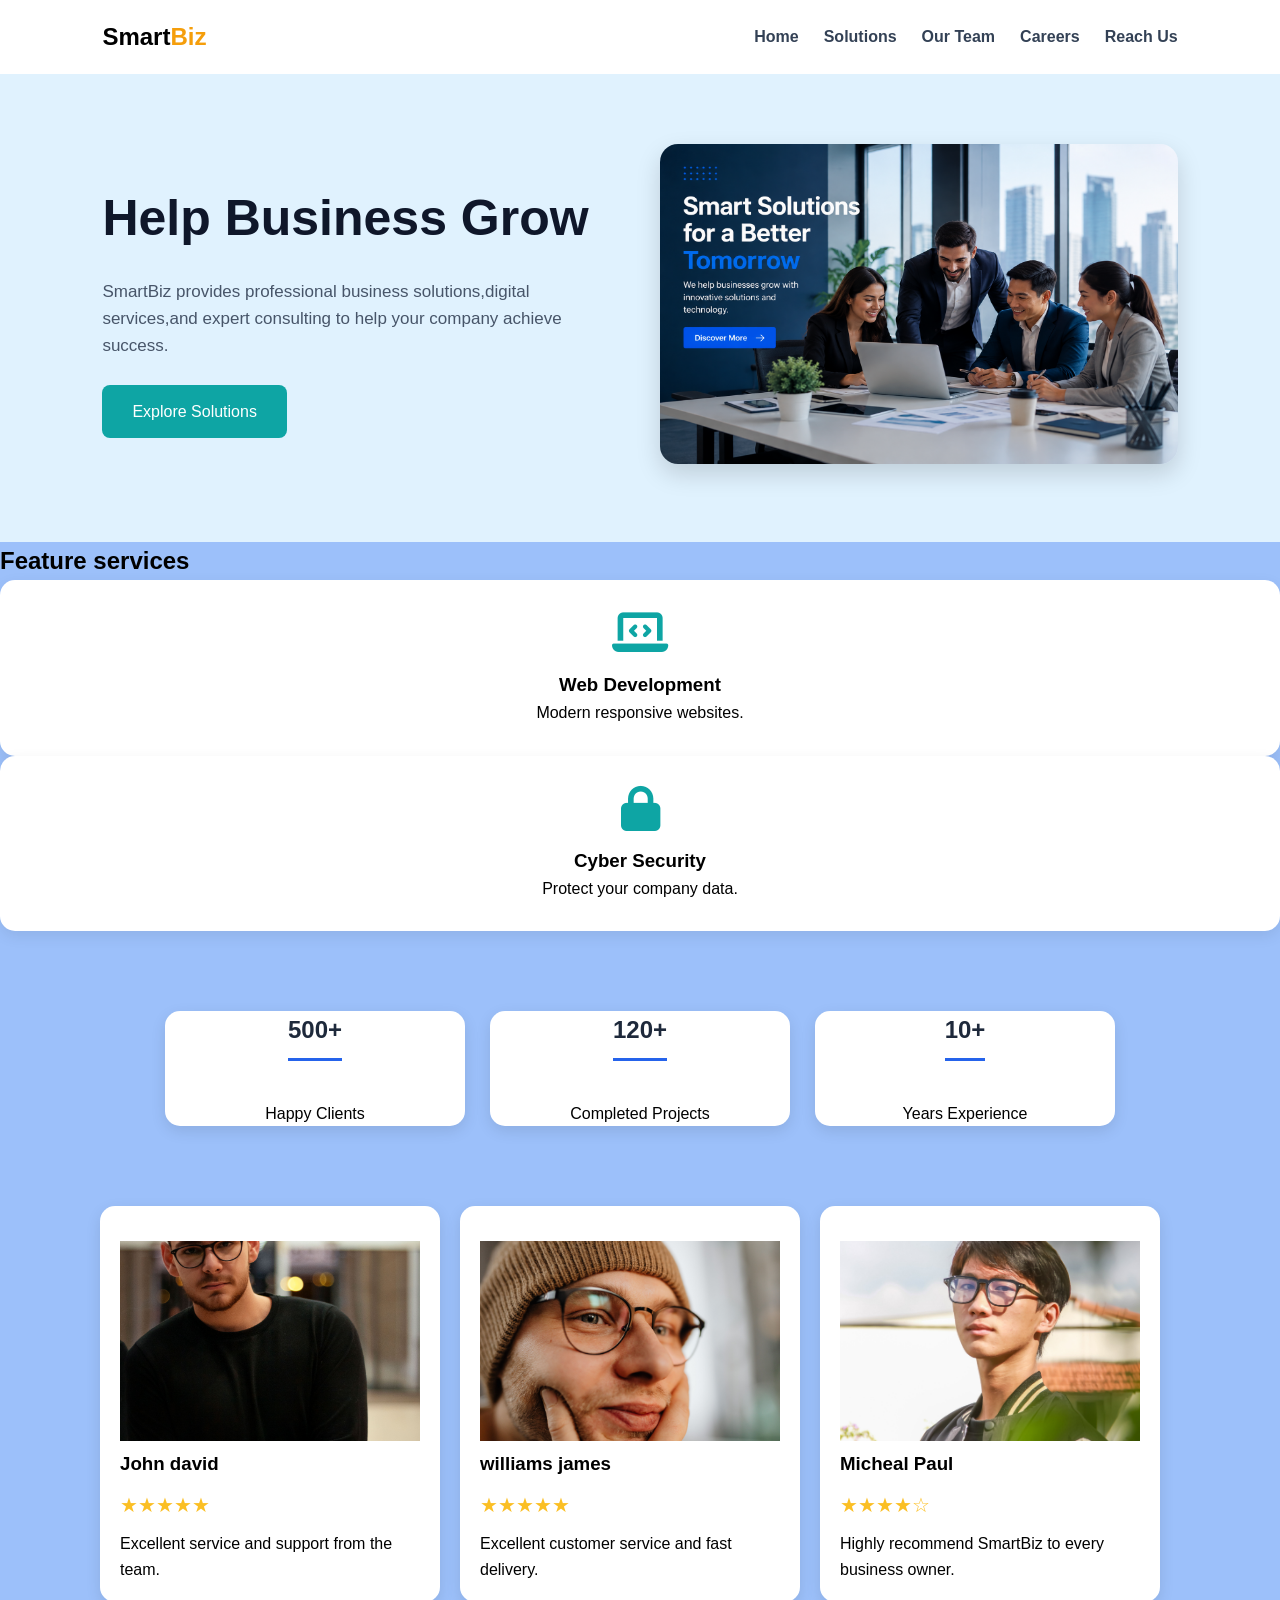
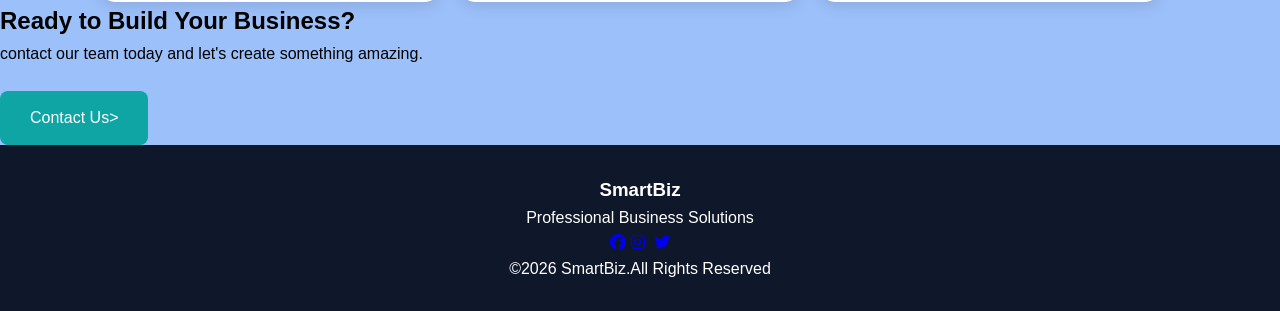
<file: index.html>
﻿<!DOCTYPE html>

<html lang="en" xmlns="http://www.w3.org/1999/xhtml">
<head>
    <meta charset="utf-8" />
    <meta name="viewport" content="width=device-width,initial-scale=1.0">
    <title>SmartBiz | Home</title>
    <link rel="stylesheet"href="css/style.css">
    <link rel ="stylesheet"href="https://cloudfare.com/ajax/libs/font-awesome/6.5.2/css/all.min.css">
</head>
<body>
<!--Header-->
<header>
<div class="logo">
<h2>Smart<span>Biz</span></h2>
</div>
<nav>
<input type="checkbox" id="menu">
<label for="menu" 
class="menu-class"&#9776;</label>
<ul class="nav-links">
<li><a href="index.html" class="active">Home</a></li>
<li><a href="solutions.html">Solutions</a></li>
<li><a href="team.html">Our Team</a></li>
<li><a href="careers.html">Careers</a></li>
<li><a href="reach-us.html">Reach Us</a></li>
</ul>
</nav>
</header>
<!--Hero Section-->
<section class="hero">
<div class="hero-text">
<h1>Help Business Grow</h1>
<p>SmartBiz provides professional business solutions,digital services,and expert consulting to help your
company achieve success.</p>
<a href="solutions.html"class="btn">Explore Solutions</a>
</div>
<div class="hero-image">
<img src="images/image.png" alt="Business">
</div>
</section>
<!--Feature Services-->
<section class="services">
<h2>Feature services</h2>
<div class="service-card">
<i class="fas fa-laptop-code"></i>
<h3>Web Development</h3>
<p>Modern responsive websites.</P>
</div>
<div class="service-card">
<i class="fas fa-lock"></i>
<h3>Cyber Security</h3>
<p>Protect your company data.</p>
</div>
</div>
</section>
<section class="highlights">
<div class="highlight">
<h2>500+</h2>
<p>Happy Clients</p>
</div>
<div class="highlight">
<h2>120+</h2>
<p>Completed Projects</p>
</div>
<div class="highlight">
<h2>10+</h2>
<p>Years Experience</p>
</div>
</section>
<section class="reviews">
<div class="review-container">
<div class="review-card">
<img src="images/customer.jpg" alt="">
<h3>John david</h3>
<div class="star">
<p>&#9733;&#9733;&#9733;&#9733;&#9733</p>
</div>
<p>Excellent service and support from the team.</p>
</div>
<div class="review-card">
<img src="images/customer1.jpg" alt="">
<h3>williams james</h3>
<div class="star">
<p>&#9733;&#9733;&#9733;&#9733;&#9733</p>
</div>
<p>Excellent customer service and fast delivery.</p>
</div>
<div class="review-card">
<img src="images/customer2.jpg" alt="">
<h3>Micheal Paul</h3>
<div class="star">
<p>&#9733;&#9733;&#9733;&#9733;&#9734</p>
</div>
<p>Highly recommend SmartBiz to every business owner.</p>
</div>
<div>
</section>
<section class="cta">
<h2>Ready to Build Your Business?</h2>
<p>
contact our team today and let's create something amazing.</p>
<a href="reach-us.html"class="btn">
Contact Us></a>
</section>
<footer>
<h3>SmartBiz</h3>
<p>Professional Business Solutions</p>
<div class="social-icon">
<a href="#"><i class="fab fa-facebook"></i></a>
<a href="#"><i class="fab fa-instagram"></i></a>
<a href="#"><i class="fab fa-linkin"></i></a>
<a href="#"><i class="fab fa-twitter"></i></a>
</div>
<p>&copy;2026 SmartBiz.All Rights Reserved</p>
</footer>

</body>
</html>
</file>
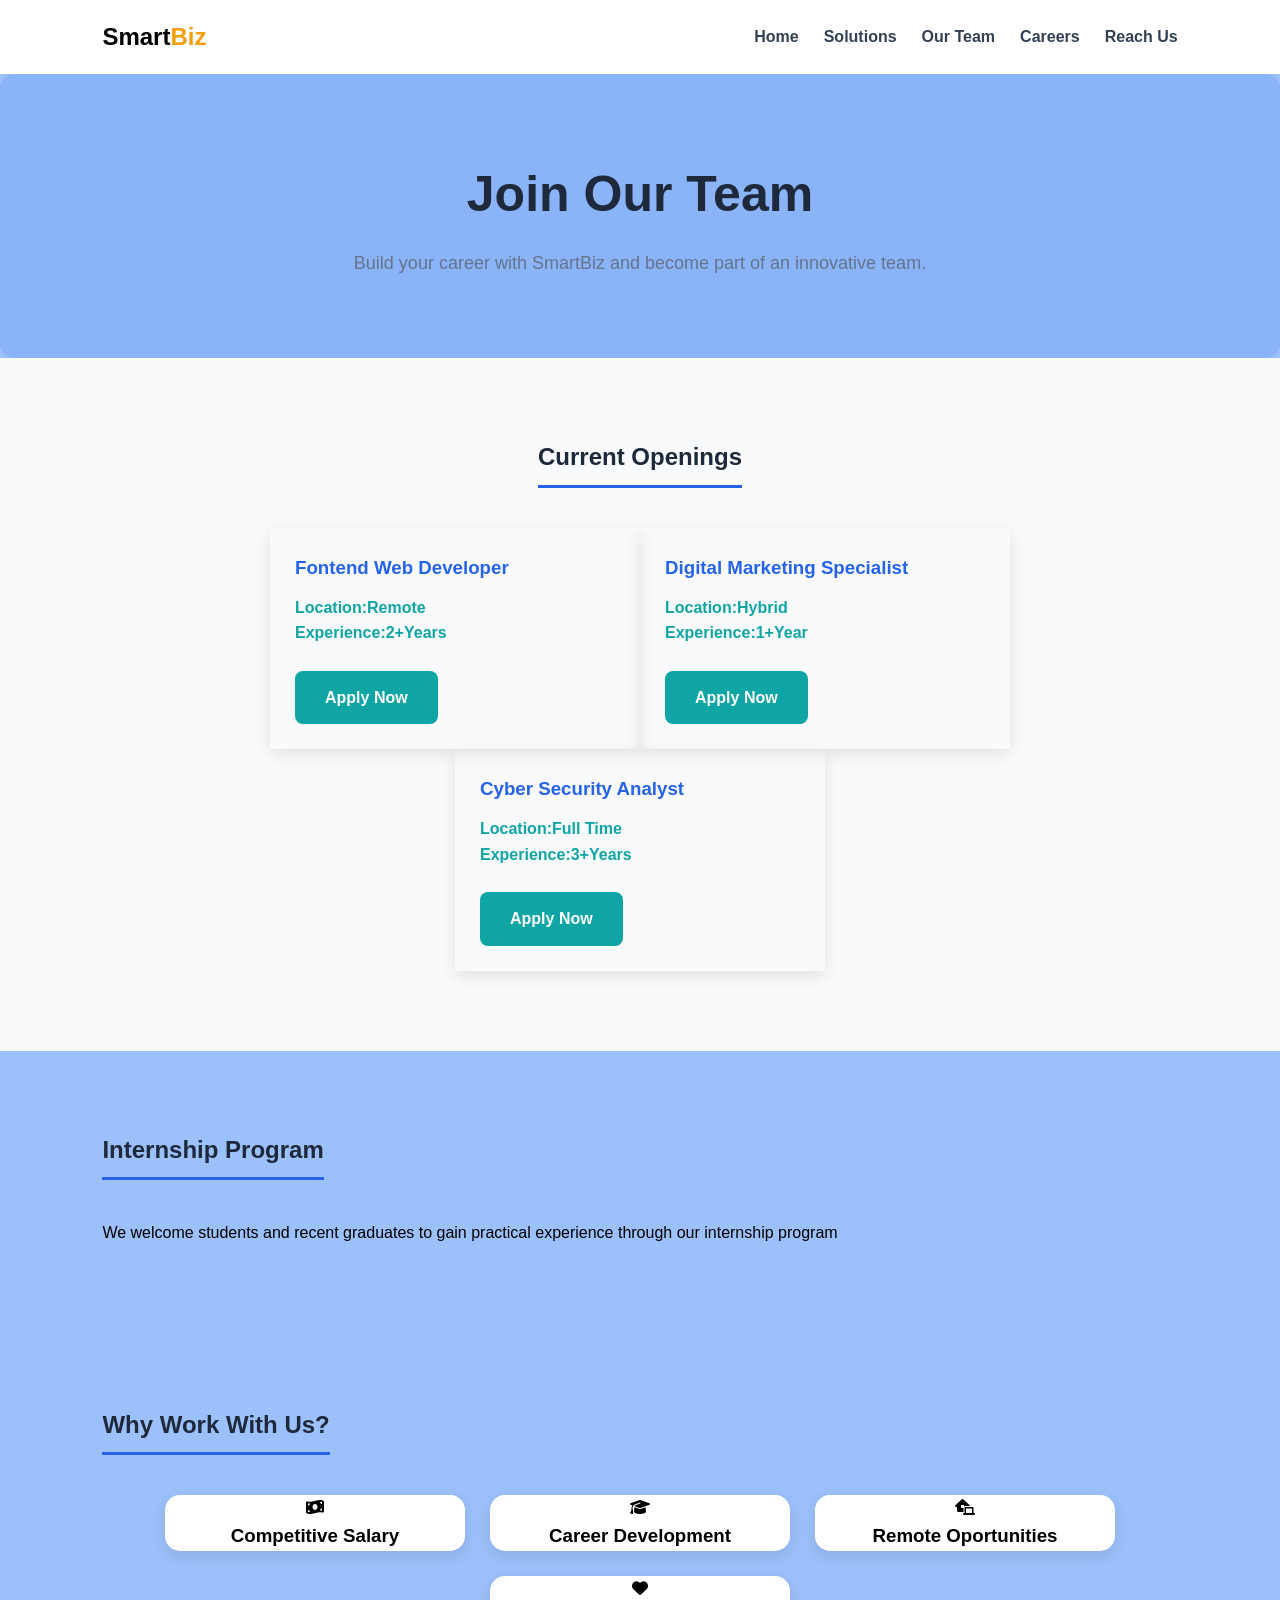
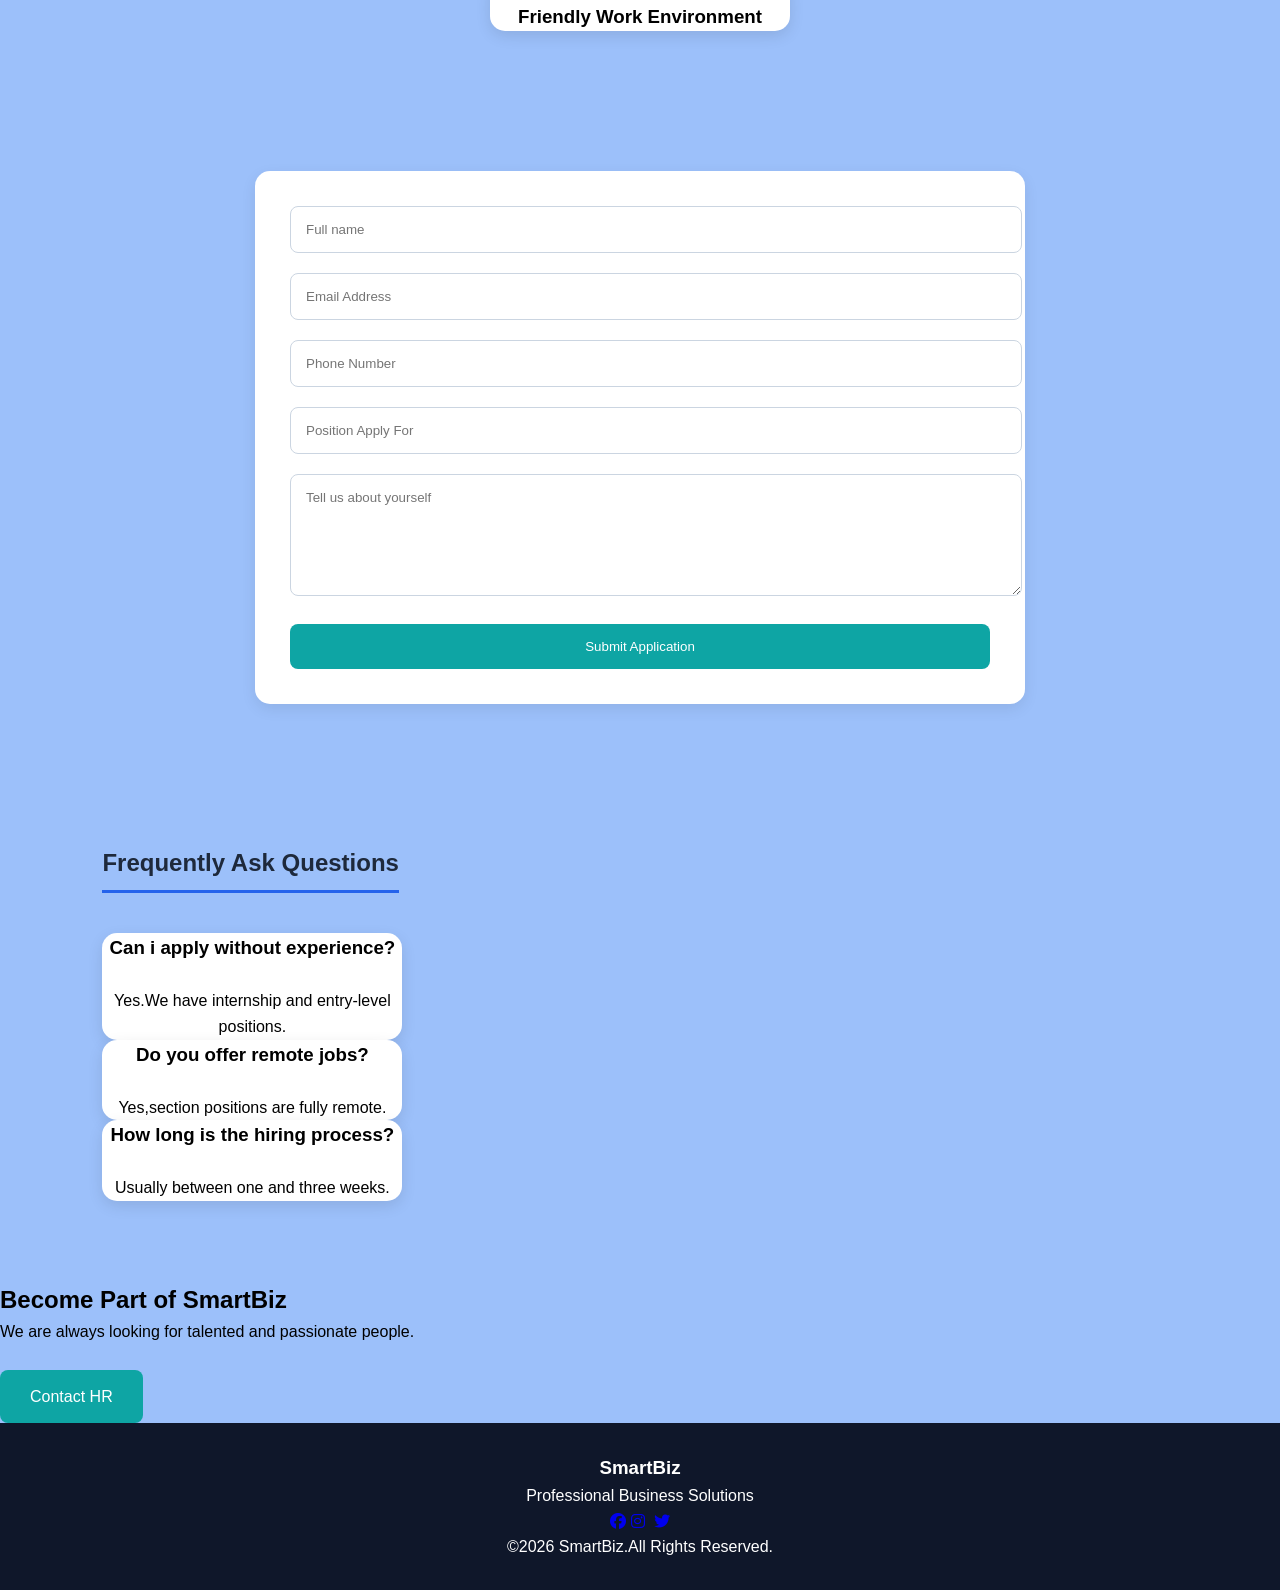
<file: careers.html>
﻿
<!DOCTYPE html>

<html lang="en" xmlns="http://www.w3.org/1999/xhtml">
<head>
    <meta charset="utf-8" />
    <meta name="viewport" content="width=device-width,initial-scale=1.0">
    <title>SmartBiz | Careers</title>
    <link rel="stylesheet" href="css/style.css">
    <link rel="stylesheet" href="https://cloudfare.com/ajax/libs/font-awesome/6.5.2/css/all.min.css">
</head>
<body>
<!--Header-->
<header>
<div class="logo">
<h2>Smart<span>Biz</span></h2>
</div>
<nav>
<input type="checkbox" id="menu">
<label for="menu" 
class="menu-class"&#9776;</label>
<ul class="nav-links">
<li><a href="index.html">Home</a></li>
<li><a href="solutions.html">Solutions</a></li>
<li><a href="team.html">Our Team</a></li>
<li><a href="careers.html" class="active">Careers</a></li>
<li><a href="reach-us.html">Reach Us</a></li>
</ul>
</nav>
</header>
<!--Hero-->
<section class="page-banner">
<h1>Join Our Team</h1>
<p>Build your career with SmartBiz and become part of an innovative team.</p>
</section>
<section class="job">
<h2>Current Openings</h2>
<div class="job-container">
<div class="job-card">
<h3>Fontend Web Developer</h3>
<p>Location:Remote</p>
<p>Experience:2+Years</p>
<a href="#" class="btn">Apply Now</a>
</div>
<div class="job-card">
<h3>Digital Marketing Specialist</h3>
<p>Location:Hybrid</p>
<p>Experience:1+Year</p>
<a href="#" class="btn">Apply Now</a>
</div>
<div class="job-card">
<h3>Cyber Security Analyst</h3>
<p>Location:Full Time</p>
<p>Experience:3+Years</p>
<a href="#" class="btn">Apply Now</a>
</div>
</div>
</section>
<section class="internship">
<h2>Internship Program</h2>
<p>We welcome students and recent graduates to gain practical experience through our internship program</p>
</section>
<section class="benefits">
<h2>Why Work With Us?</h2>
<div class="benefit-container">
<div class="benefit-card">
<i class="fas fa-money-bill-wave"></i>
<h3>Competitive Salary</h3>
</div>
<div class="benefit-card">
<i class="fas fa-graduation-cap"></i>
<h3>Career Development</h3>
</div>
<div class="benefit-card">
<i class="fas fa-laptop-house"></i>
<h3>Remote Oportunities</h3>
</div>
<div class="benefit-card">
<i class="fas fa-heart"></i>
<h3>Friendly Work Environment</h3>
</div>
</div>
</section>
<form>
<input type="txt" placeholder="Full name" required>
<input type="email" placeholder="Email Address" required>
<input type="tel" Placeholder="Phone Number" required>
<input type="text" placeholder="Position Apply For">
<textarea rows="6"placeholder="Tell us about yourself"></textarea>
<button type="submit">Submit Application</button>
</form>
<section class="faq">
<h2>Frequently Ask Questions</h2>
<div class="faq-items">
<h3>Can i apply without experience?</h3>
<p>Yes.We have internship and entry-level positions.</p>
</div>
<div class="faq-items">
<h3>Do you offer remote jobs?</h3>
<p>Yes,section positions are fully remote.</P>
</div>
<div class="faq-items">
<h3>How long is the hiring process?</h3>
<p>Usually between one and three weeks.</p>
</div>
</section>
<section class="cta">
<h2>Become Part of SmartBiz</h2>
<p>We are always looking for talented and passionate people.</p>
<a href="reach-us.html" class="btn">Contact HR</a>
</section>
<footer>
<h3>SmartBiz</h3>
<p>Professional Business Solutions</p>
<div class="social-icons">
<a href="#"><i class="fab fa-facebook"></i></a>
<a href="#"><i class="fab fa-instagram"></i></a>
<a href="#"><i class="fab fa-linkin"></i></a>
<a href="#"><i class="fab fa-twitter"></i></a>
</div>
<p>&copy;2026 SmartBiz.All Rights Reserved.</p>
</footer>
</body>
</html>
</file>
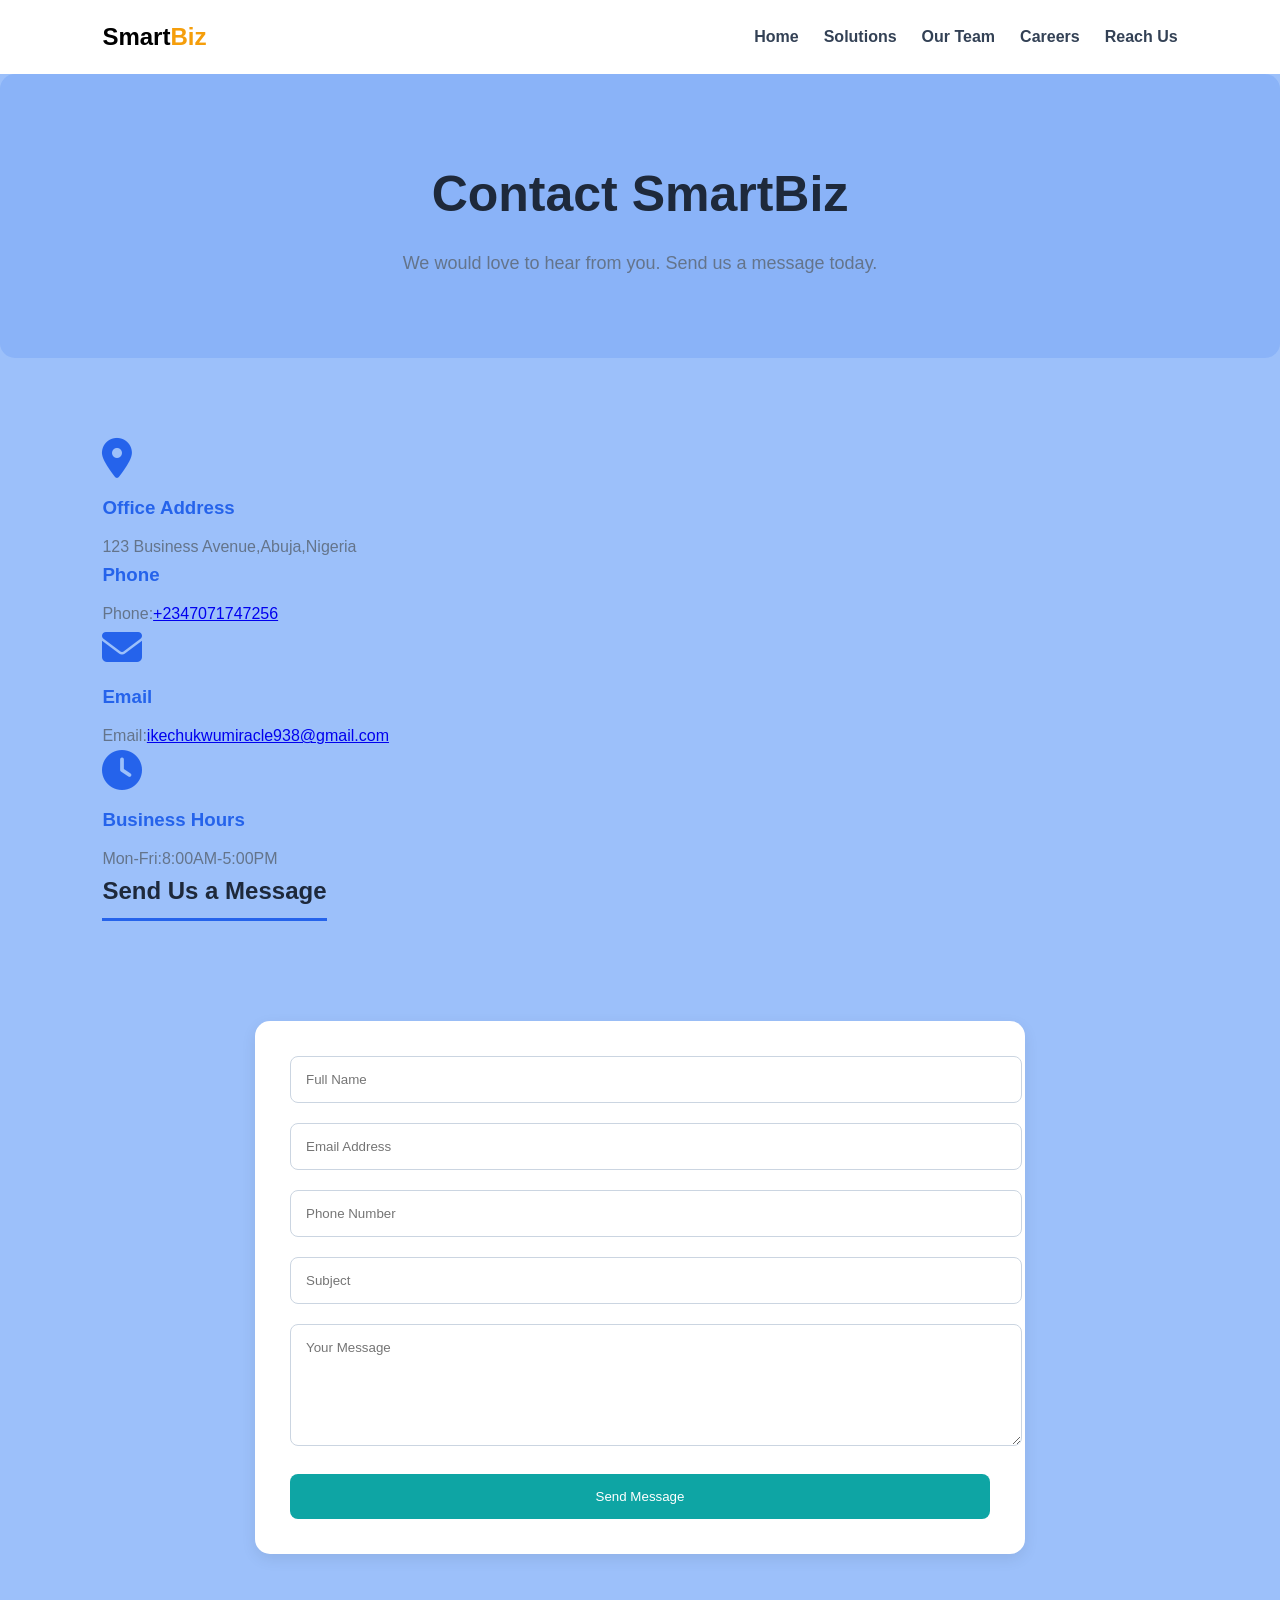
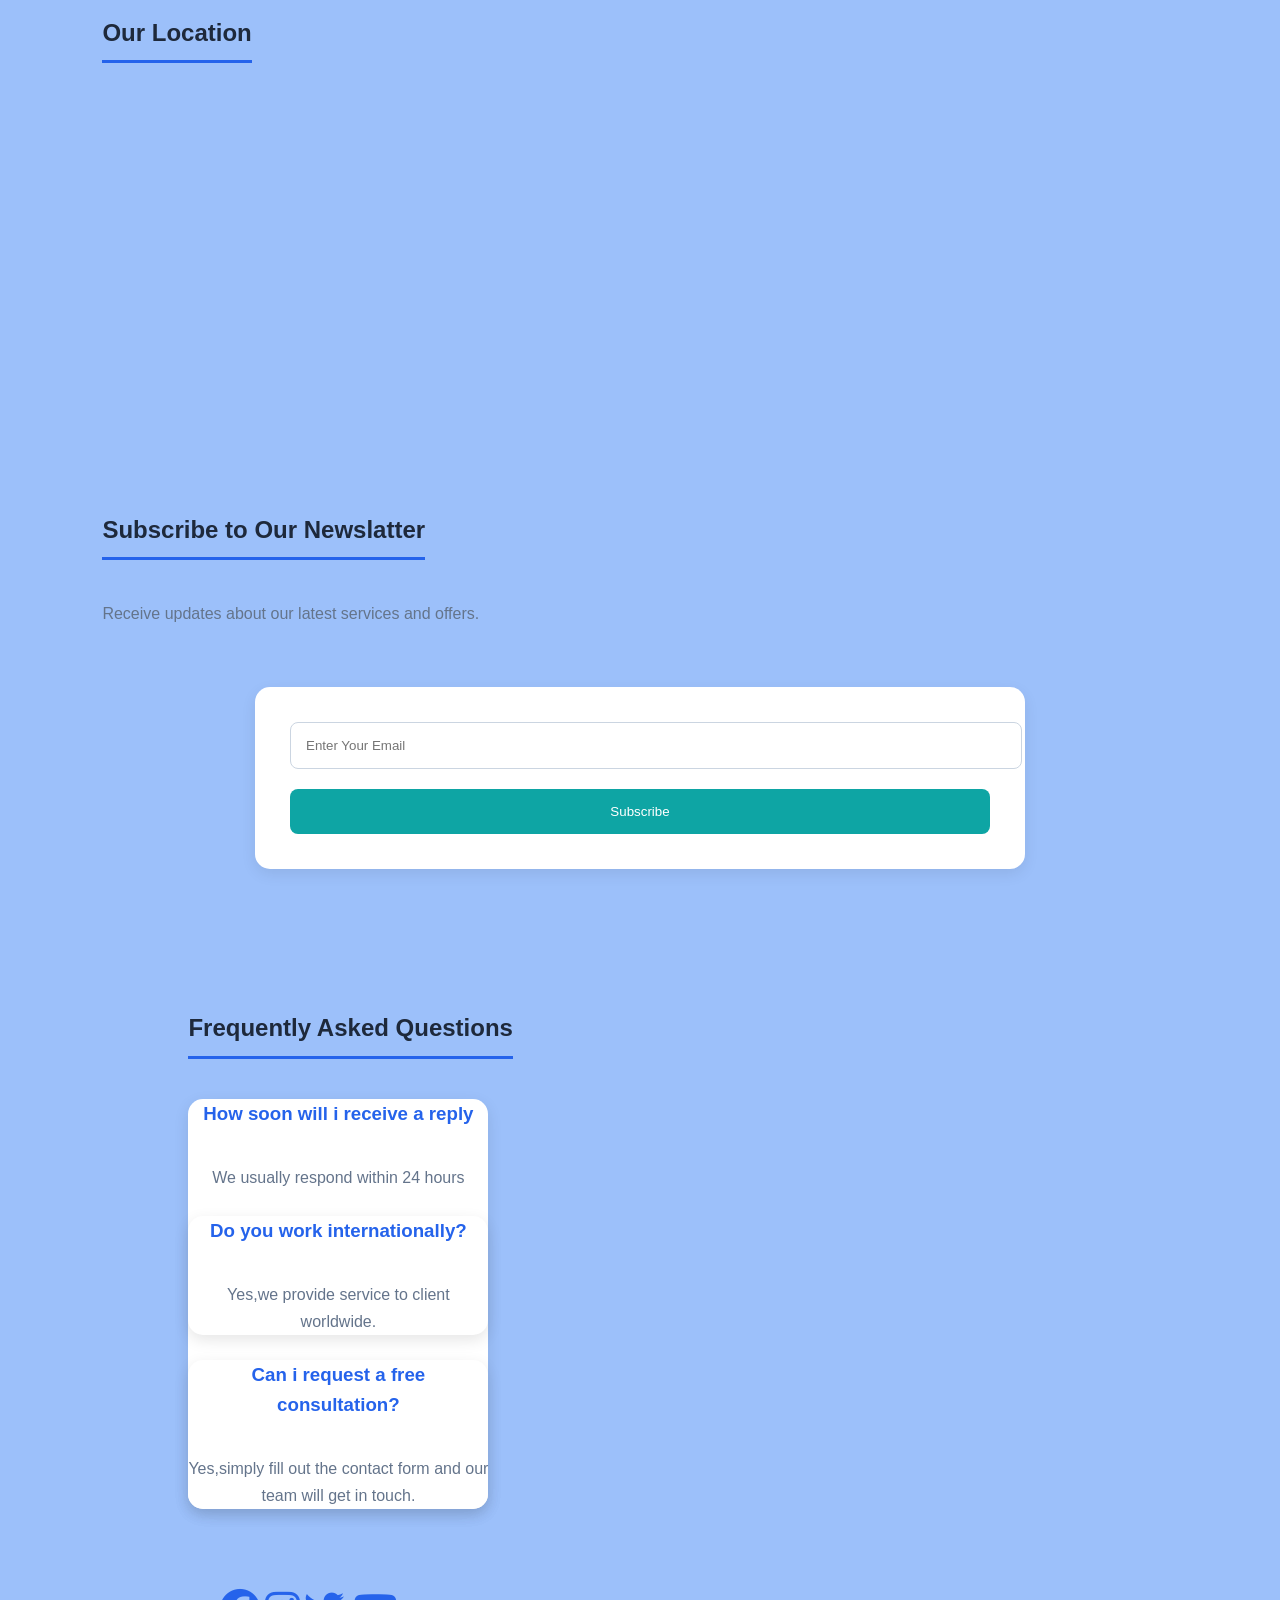
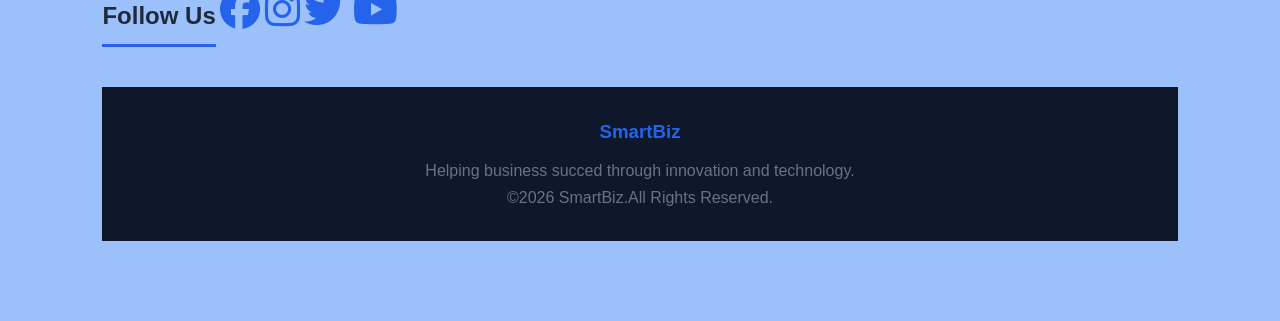
<file: reach-us.html>
﻿<!DOCTYPE html>

<html lang="en" xmlns="http://www.w3.org/1999/xhtml">
<head>
    <meta charset="utf-8" />
    <meta name="viewport" content="width=device-width,initial-scale=1.0">
    <title>SmartBiz | Reach Us</title>
    <link rel="stylesheet" href="css/style.css">
    <link rel="stylesheet" href="https://cloudfare.com/ajax/libs/font-awesome/6.5.2/css/all.min.css">
</head>
<body>
<!--Header-->
<header>
<div class="logo">
<h2>Smart<span>Biz</span></h2>
</div>
<nav>
<input type="checkbox" id="menu">
<label for="menu" 
class="menu-class"&#9776;</label>
<ul class="nav-links">
<li><a href="index.html">Home</a></li>
<li><a href="solutions.html">Solutions</a></li>
<li><a href="team.html">Our Team</a></li>
<li><a href="careers.html">Careers</a></li>
<li><a href="reach-us.html" class="active">Reach Us</a></li>
</ul>
</nav>
</header>
<!--Banner-->
<section class="page-banner">
<h1>Contact SmartBiz</h1>
<p>We would love to hear from you.  Send us a message today.</p>
</section>
<div class="contact-info">
<div class="info-card">
<i class="fas fa-map-marker-alt"></i>
<h3>Office Address</h3>
<p>123 Business Avenue,Abuja,Nigeria</p>
</div>
<div class="info-card">
<h3>Phone</h3>
<p>Phone:<a href="tel:+2347071747256">+2347071747256</a></p>
</div>
<div class="info-card">
<i class="fas fa-envelope"></i>
<h3>Email</h3>
<p>Email:<a href="mailto:ikechukwumiracle938@gmail.com">ikechukwumiracle938@gmail.com</a></p>
<div class="info-card">
<i class="fas fa-clock"></i>
<h3>Business Hours</h3>
<p>Mon-Fri:8:00AM-5:00PM</p>
</section>
<section class="contact-form">
<h2>Send Us a Message</h2>
<form>
<input type="txt"placeholder="Full Name"required>
<input type="email"placeholder="Email Address"required>
<input type="tel"placeholder="Phone Number">
<input type="text"placeholder="Subject">
<textarea rows="6"placeholder="Your Message"></textarea>
<button type="submit">Send Message</button>
</form>
</section>
<section class="map">
<h2>Our Location</h2>
<iframe src="https://www.google.com/maps?q=Abuja,Nigeria&output=embed"
width="100%"
height="400"
style="border:0;
loading="lazy">
</iframe>
<section class="newslatter">
<h2>Subscribe to Our Newslatter</h2>
<p>Receive updates about our latest services and offers.</p>
<form>
<input type="email"placeholder="Enter Your Email"required>
<button type="submit">Subscribe</button>
</from>
</section>
<section class="faq">
<h2>Frequently Asked Questions</h2>
<div class="faq-items">
<h3>How soon will i receive a reply</h3>
<p>We usually respond within 24 hours </p>
<div class="faq-items">
<h3>Do you work internationally?</h3>
<p>Yes,we provide service to client worldwide.</p>
</div>
<div class="faq-items">
<h3>Can i request a free consultation?</h3>
<p>Yes,simply fill out the contact form and our team will get in touch.</p>
</div>
</section>
<section class="social">
<h2>Follow Us</h2>
<a href="#"><i class="fab fa-facebook"></i></a>
<a href="#"><i class="fab fa-instagram"></i></a>
<a href="#"><i class="fab fa-twitter"></i></a>
<a href="#"><i class="fab fa-linkin"></i></a>
<a href="#"><i class="fab fa-youtube"></i></a>
</div>
</section>
<footer>
<h3>SmartBiz</h3>
<p>Helping business succed through innovation and technology.</p>
<p>&copy;2026 SmartBiz.All Rights Reserved.</p>
</footer>
</body>
</html>
</file>
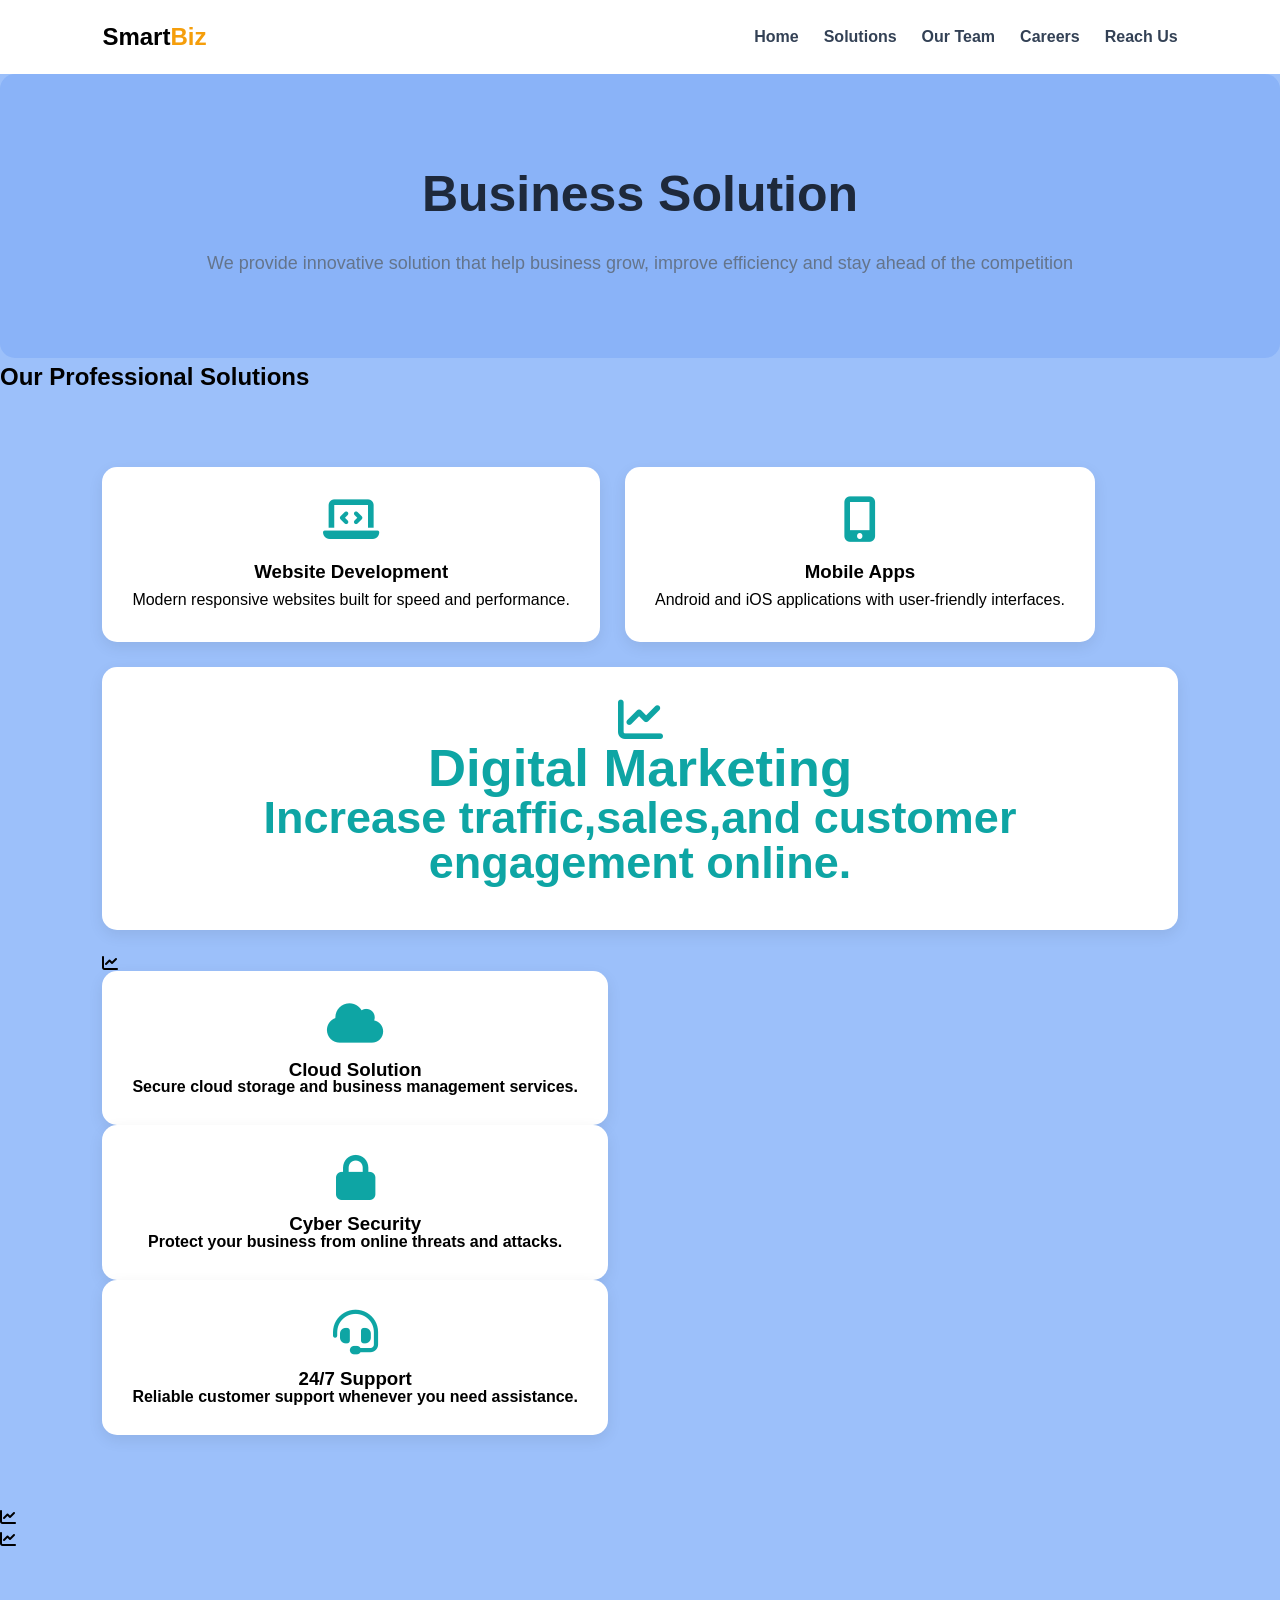
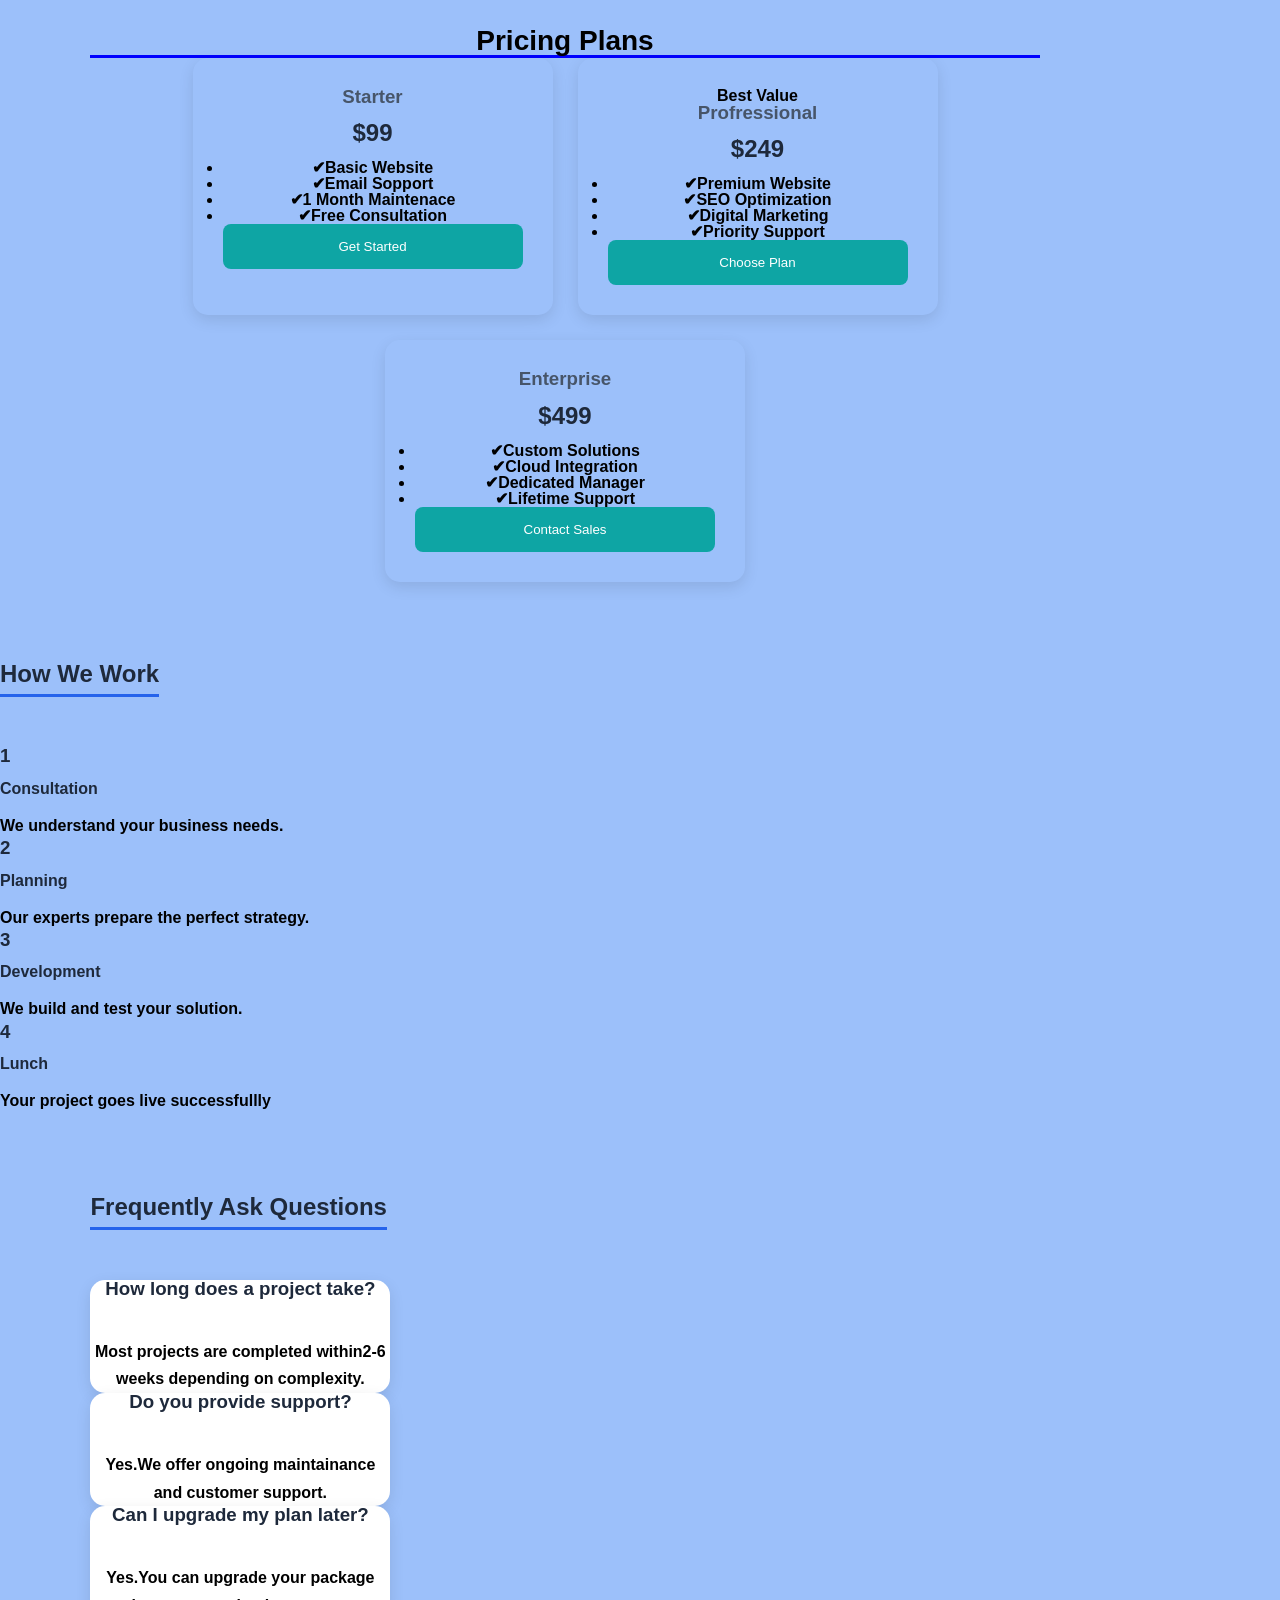
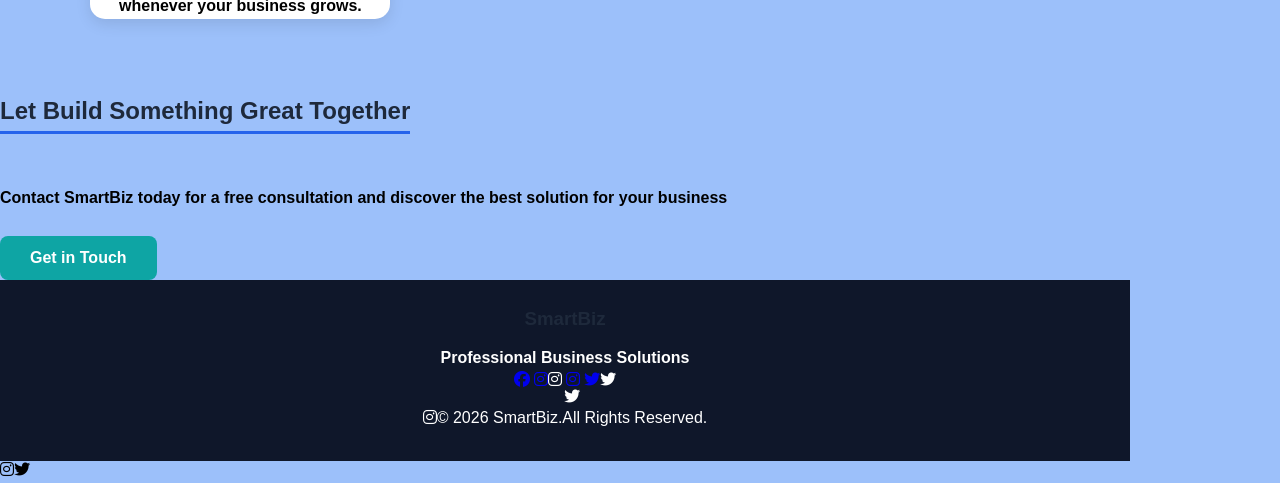
<file: solution.html>
﻿<!DOCTYPE html>

<html lang="en" xmlns="http://www.w3.org/1999/xhtml">
<head>
    <meta charset="utf-8" />
    <meta name="viewport" content="width=device-width,initial-scale=1.0">
    <title>SmartBiz | Solution</title>
    <link rel="stylesheet" href="css/style.css">
    <link rel="stylesheet" href="https://cloudfare.com/ajax/libs/font-awesome/6.5.2/css/all.min.css">
</head>
<body>
<!--Header-->
<header>
<div class="logo">
<h2>Smart<span>Biz</span></h2>
</div>
<nav>
<input type="checkbox" id="menu">
<label for="menu" 
class="menu-class"&#9776;</label>
<ul class="nav-links">
<li><a href="index.html">Home</a></li>
<li><a href="solutions.html" class="active">Solutions</a></li>
<li><a href="team.html">Our Team</a></li>
<li><a href="careers.html">Careers</a></li>
<li><a href="reach-us.html">Reach Us</a></li>
</ul>
</nav>
</header>
<!--Banner-->
<section class="page-banner">
<h1>Business Solution</h2>
<p> We provide innovative solution that help business grow, improve efficiency and stay ahead of the
competition</p>
</section>
<!--Solution-->
<section class="service">
<h2>Our Professional Solutions</h2>
<div class="service-container">
<div class="service-card">
<i class="fas fa-laptop-code"></i>
<h3>Website Development</h3>
<p>Modern responsive websites built for speed and performance.</p>
</div>
<div class="service-card">
<i class="fas fa-mobile-alt"></i>
<h3>Mobile Apps</h3>
<p>Android and iOS applications with user-friendly interfaces.</p>
</div>
<div class="service-card">
<i class="fas fa-chart-line"</i>
<h3>Digital Marketing</h3>
<p>Increase traffic,sales,and customer engagement online.</p>
</div>
<div class="service-card">
<i class="fas fa-cloud"></i>
<h3>Cloud Solution</h3>
<p>Secure cloud storage and business management services.</p>
</div>
<div class="service-card">
<i class="fas fa-lock"></i>
<h3>Cyber Security</h3>
<p>Protect your business from online threats and attacks.</p>
</div>
<div class="service-card">
<i class="fas fa-headset"></i>
<h3>24/7 Support</h3>
<p>Reliable customer support whenever you need assistance.</p>
</div>
</div>
</section>
<section class="pricing">
<h2>Pricing Plans</h2>
<div class="pricing-container">
<div class="price-card">
<h3>Starter</h3>
<h1>$99</h1>
<ul>
<li>&#10004;Basic Website</li>
<li>&#10004;Email Sopport</li>
<li>&#10004;1 Month Maintenace</li>
<li>&#10004;Free Consultation</li>
</ul>
<button>Get Started </button>
</div>
<div class="price-card">
<span class="badge">Best Value</span>
<h3>Profressional</h3>
<h1>$249</h1>
<ul>
<li>&#10004;Premium Website</li>
<li>&#10004;SEO Optimization</li>
<li>&#10004;Digital Marketing</li>
<li>&#10004;Priority Support</li>
</ul>
<button>Choose Plan</button>
</div>
<div class="price-card">
<h3>Enterprise</h3>
<h1>$499</h1>
<ul>
<li>&#10004;Custom Solutions</li>
<li>&#10004;Cloud Integration</li>
<li>&#10004;Dedicated Manager</li>
<li>&#10004;Lifetime Support</li>
</ul>
<button>Contact Sales</button>
</div>
</div>
</section>
<section class="process">
<h2>How We Work</h2>
<div class="process-container">
<div class="step">
<h3>1</h3>
<h4>Consultation</h4>
<p>We understand your business needs.</p>
</di>
<div class="step">
<h3>2</h3>
<h4>Planning</h4>
<p>Our experts prepare the perfect strategy.</p>
</div>
<div class="step">
<h3>3</h3>
<h4>Development</h4>
<p>We build and test your solution.</p>
</div>
<div class="step">
<h3>4</h3>
<h4>Lunch</h4>
<p>Your project goes live successfullly</p>
</div>
</div.
</section>
<!--FAQ-->
<section class="faq">
<h2>Frequently Ask Questions</h2>
<div class="faq-items">
<h3>How long does a project take?</h3>
<p>Most projects are completed within2-6 weeks depending on complexity.</p>
</div>
<div class="faq-items">
<h3>Do you provide support?</h3>
<p>Yes.We offer ongoing maintainance and customer support.</p>
</div>
<div class="faq-items">
<h3>Can I upgrade my plan later?</h3>
<p>Yes.You can upgrade your package whenever your business grows.</p>
</div>
</section>
<!--Call to Action-->
<section class="cta">
<h2>Let Build Something Great Together</h2>
<p>Contact SmartBiz today for a free consultation and discover the best solution for your business</p>
<a href="reach-us.html" class="btn">Get in Touch</a>
</section>
<footer>
<h3>SmartBiz</h3>
<p>Professional Business Solutions</p>
<div class="social-icons">
<a href="#"><i class="fab fa-facebook"></i></a>
<a href="#"><i class="fab fa-instagram"></li></a>
<a href="#"><i class="fab fa-linkin"></i></a>
<a href="#"><i class="fab fa-twitter"></li></a>
</div>
<p>&copy; 2026 SmartBiz.All Rights Reserved.</p>
</footer>
</body>
</html>
</file>
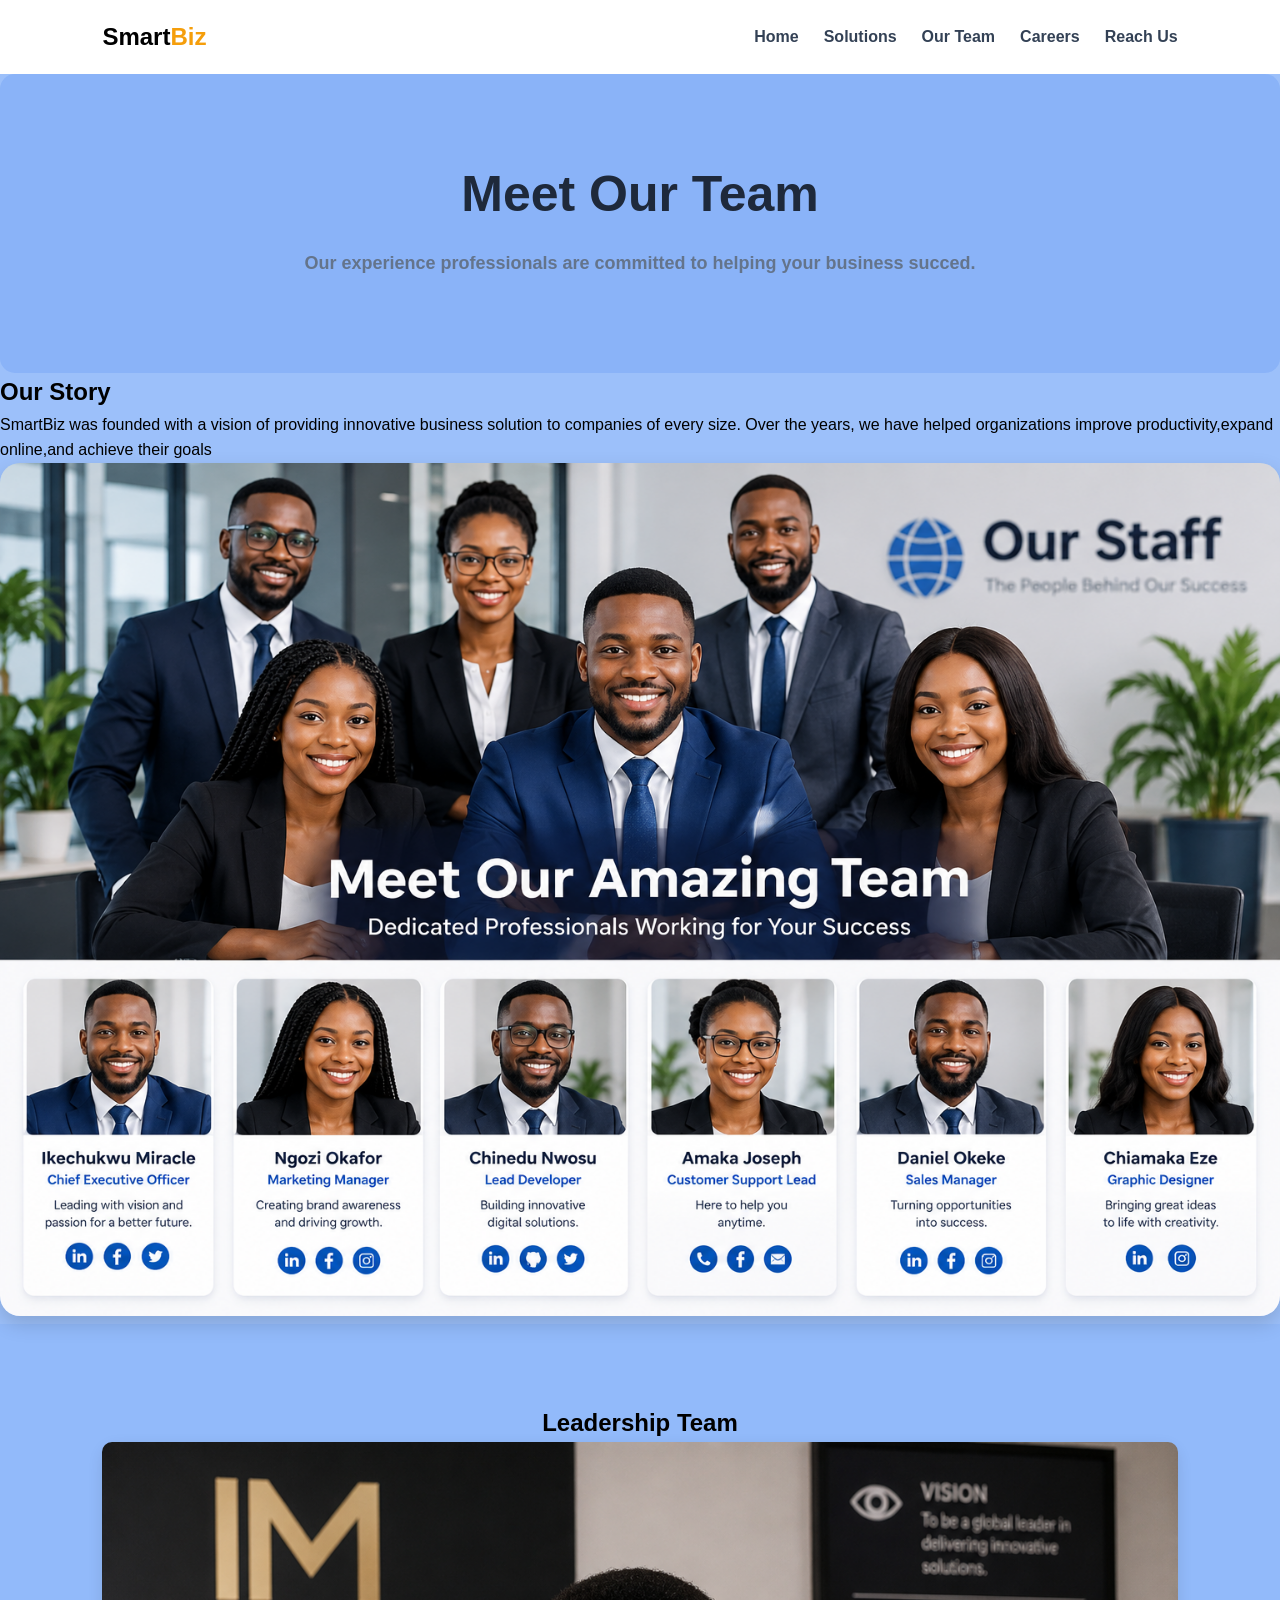
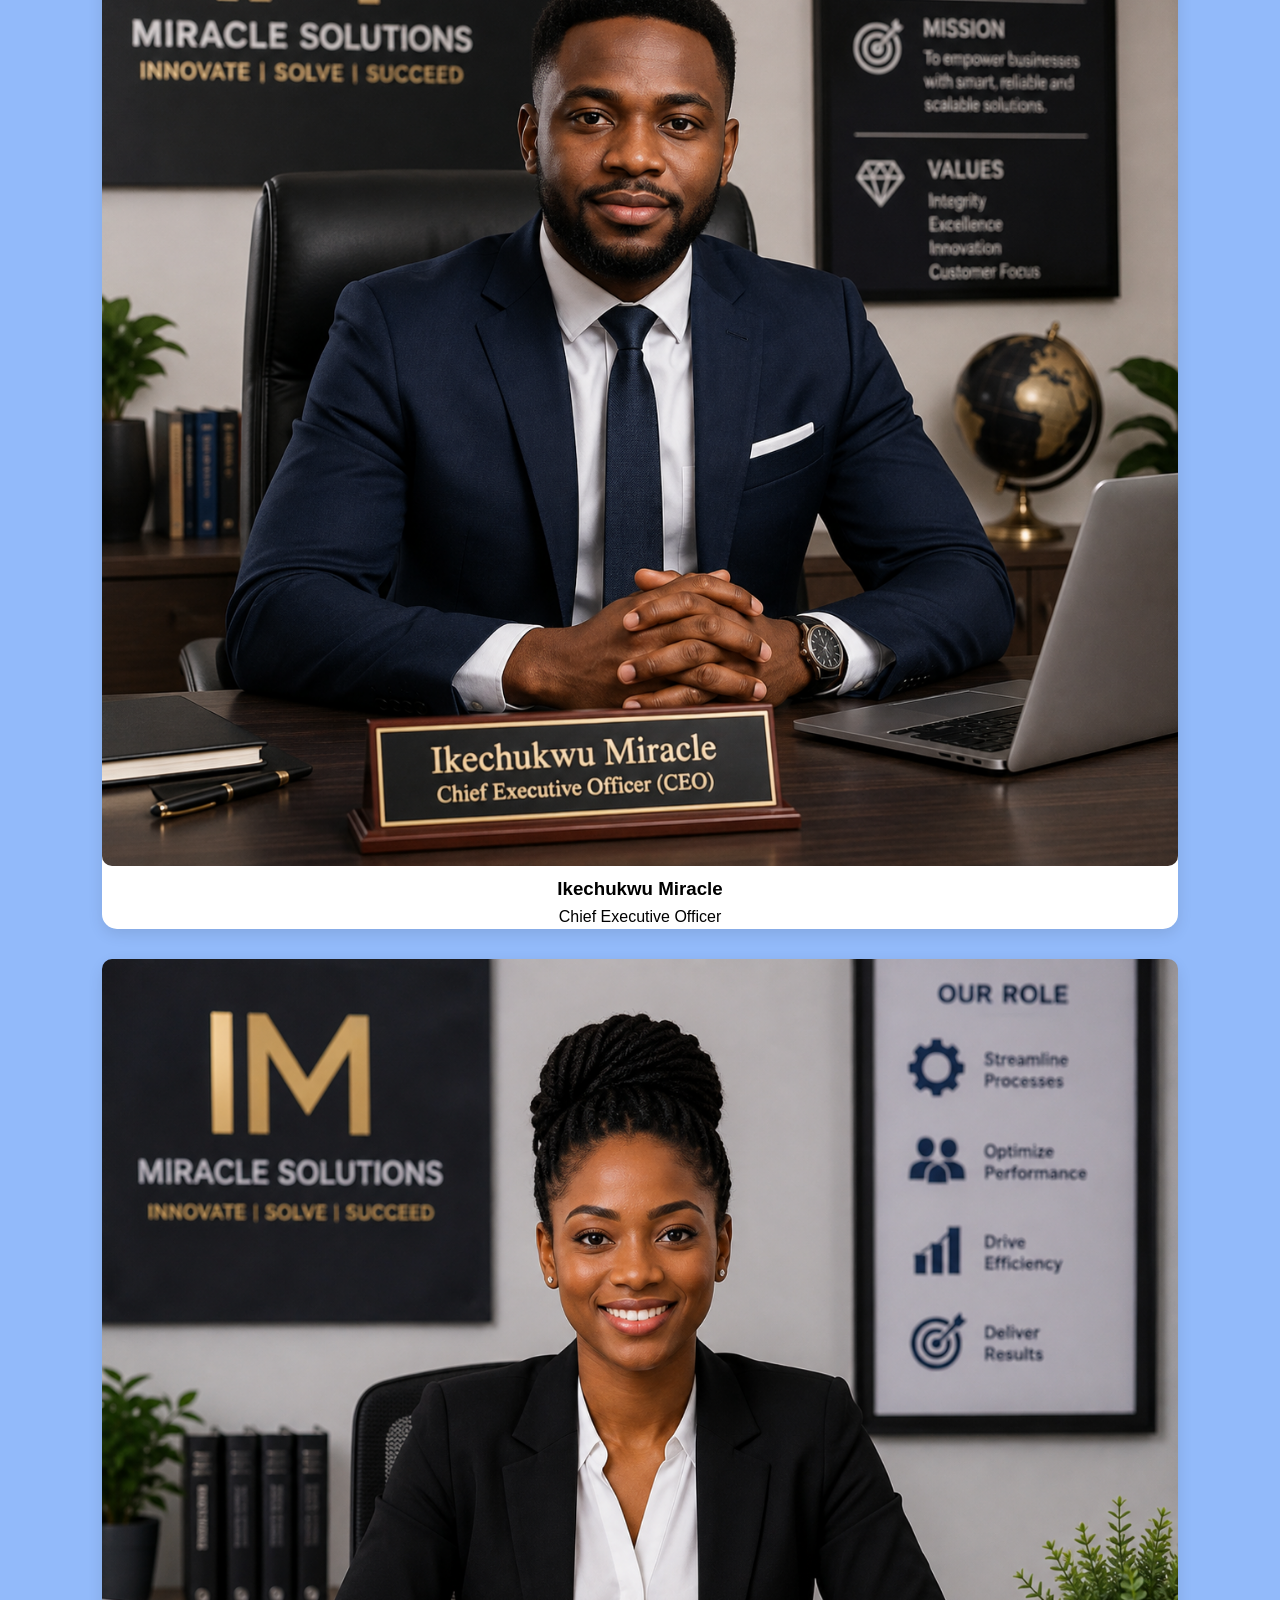
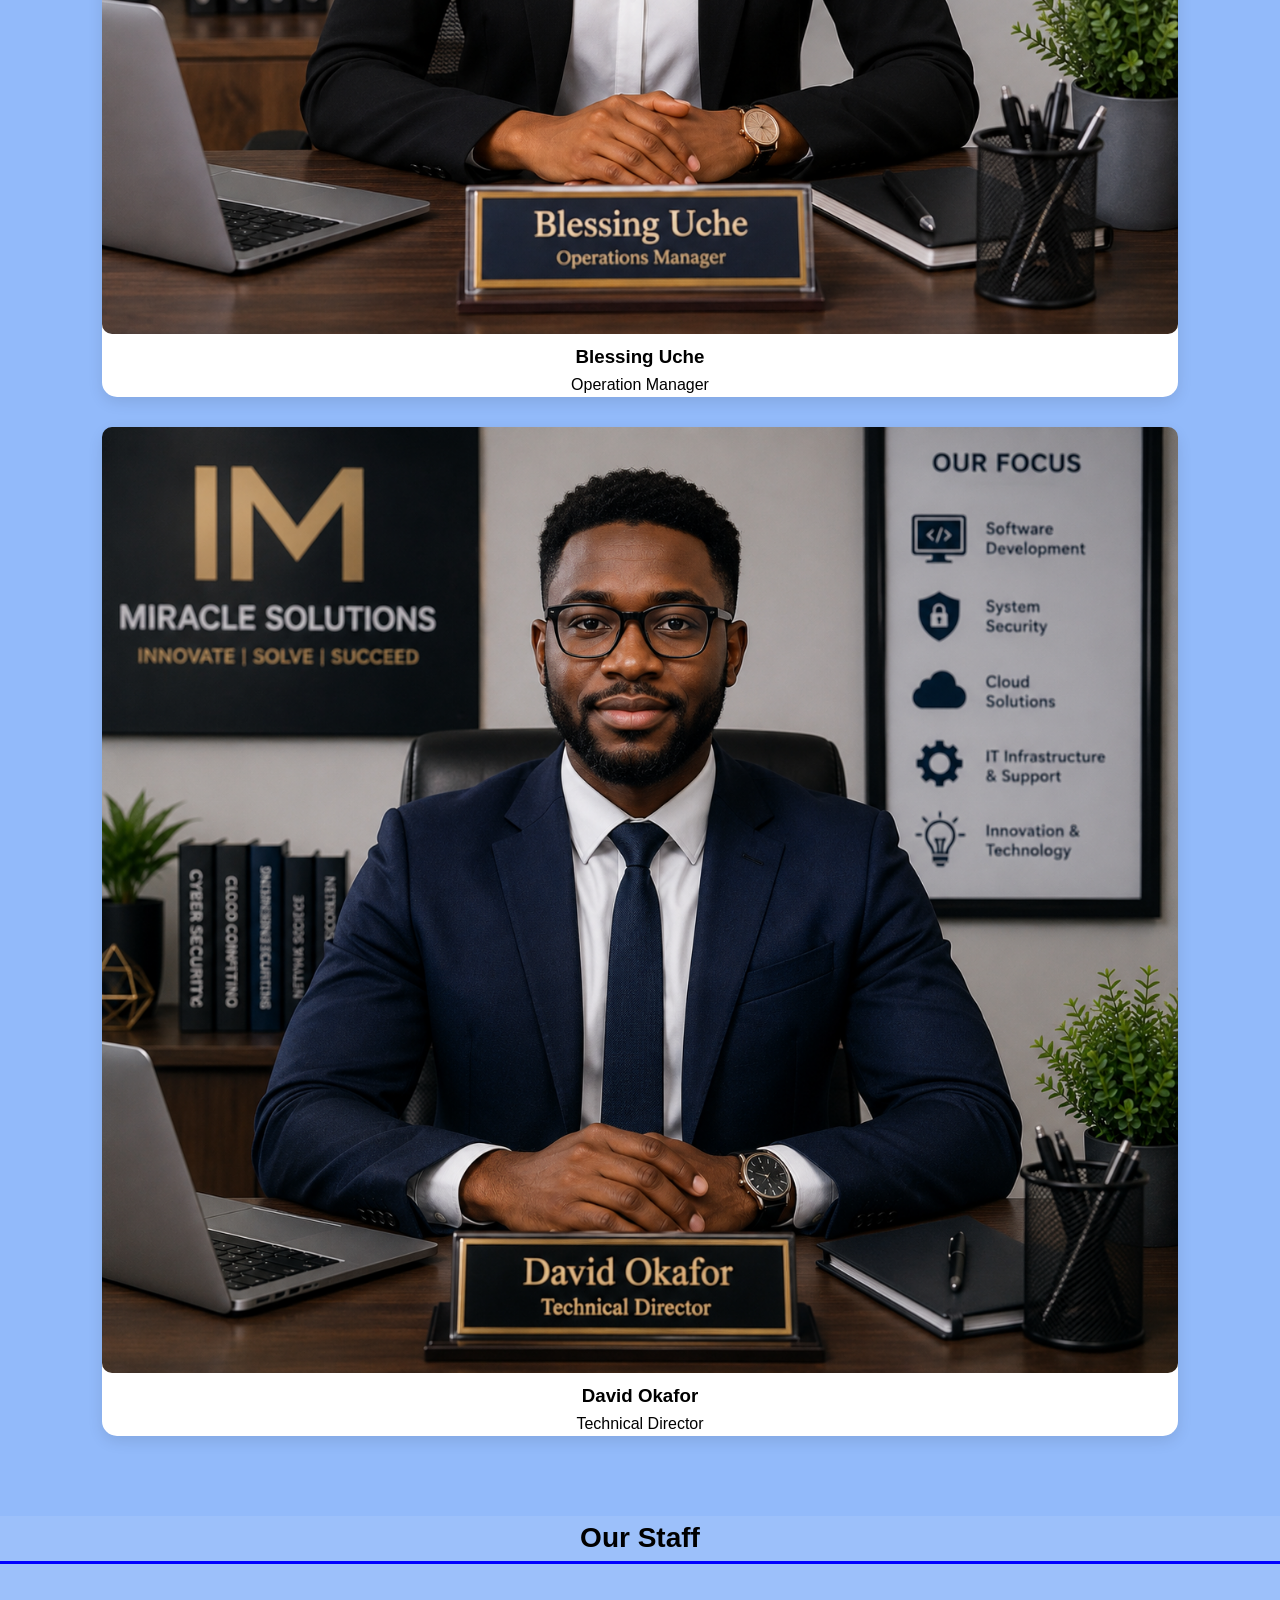
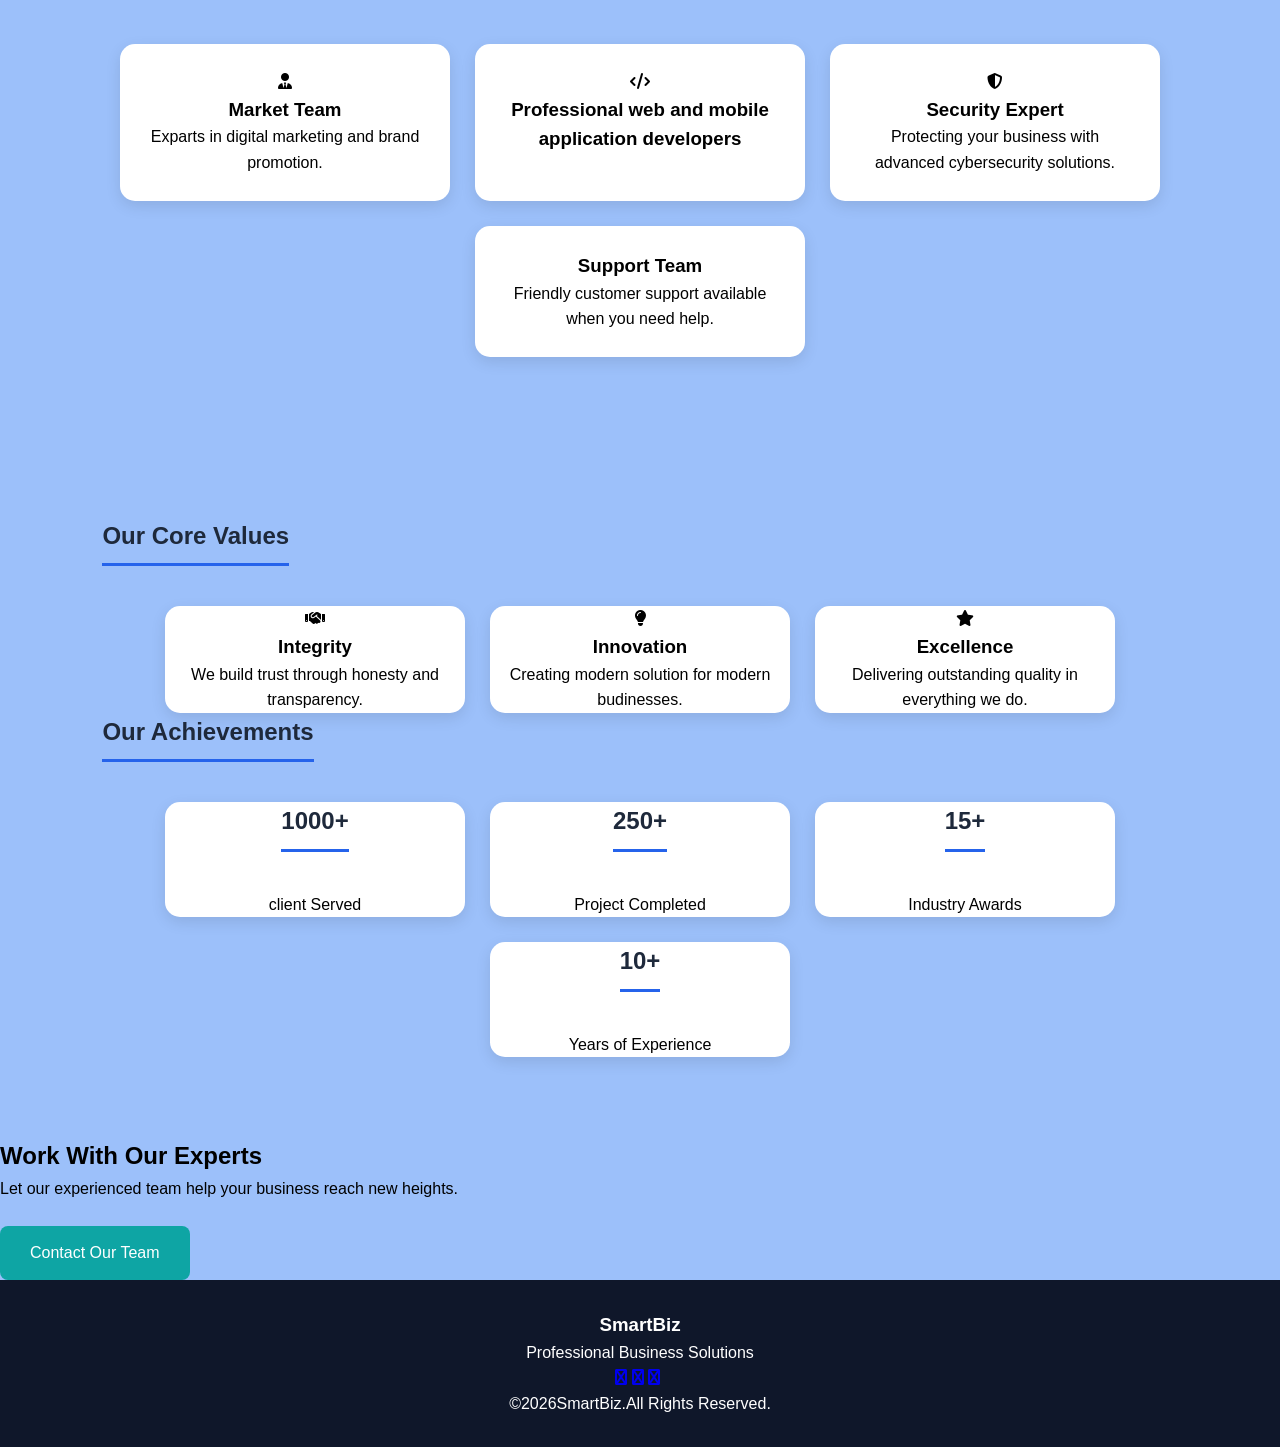
<file: team.html>
﻿<!DOCTYPE html>

<html lang="en" xmlns="http://www.w3.org/1999/xhtml">
<head>
    <meta charset="utf-8" />
    <meta name="viewport" content="width=device-width,initial-scale=1.0">
    <title>SmartBiz | Our Team</title>
    <link rel="stylesheet" href="css/style.css">
    <link rel="stylesheet" href="https://cloudfare.com/ajax/libs/font-awesome/6.5.2/css/all.min.css">
</head>
<body>
<!--Header-->
<header>
<div class="logo">
<h2>Smart<span>Biz</span></h2>
</div>
<nav>
<input type="checkbox" id="menu">
<label for="menu" 
class="menu-class"&#9776;</label>
<ul class="nav-links">
<li><a href="index.html">Home</a></li>
<li><a href="solutions.html">Solutions</a></li>
<li><a href="team.html"class=" active">Our Team</a></li>
<li><a href="careers.html">Careers</a></li>
<li><a href="reach-us.html">Reach Us</a></li>
</ul>
</nav>
</header>
<!--Banner-->
<section class="page-banner">
<h1>Meet Our Team<h1>
<p>Our experience professionals are committed to helping your business succed.</p>
</section>
<section class="company-story">
<div class="story-text">
<h2>Our Story</h2>
<p>SmartBiz was founded with a vision of providing innovative business solution to companies of every size.
Over the years, we have helped organizations improve productivity,expand online,and achieve their goals</p>
</div>
<div class="story-image">
<img src="images/staff1.png" alt="Company Team">
</div>
</section>
<!--Leadership Team-->
<section class="leadership">
<h2>Leadership Team</h2>
<div class="team-container">
<div class="team-card">
<img src="images/ceo.png" alt"CEO">
<h3>Ikechukwu Miracle</h3>
<p>Chief Executive Officer</p>
</div>
<div class="team-card">
<img src="images/staff3.png" alta="Manager">
<h3>Blessing Uche</h3>
<p>Operation Manager</h3>
</div>
<div class="team-card">
<img src="images/staff2.png" alt="Director">
<h3>David Okafor</h3>
<p>Technical Director</p>
</div>
</section>
<section class="staff">
<h2>Our Staff</h2>
<div class="staff-container">
<div class="staff-card">
<i class="fas fa-user-tie"></i>
<h3>Market Team</h3>
<p>Exparts in digital marketing and brand promotion.</P>
</div>
<div class="staff-card">
<i class="fas fa-code"></i>
<h3>Professional web and mobile application developers</p>
</div>
<div class="staff-card">
<i class="fas fa-shield-alt"></i>
<h3>Security Expert</h3>
<p>Protecting your business with advanced cybersecurity solutions.</p>
</div>
<div class="staff-card">
<i class-"fas fa-headset"></i>
<h3>Support Team</h3>
<p>Friendly customer support available when you need help.</p>
</div>
</div>
</section>
<section class="values">
<h2>Our Core Values</h2>
<div class="value-container">
<div class="value-box">
<i class="fas fa-handshake"></i>
<h3>Integrity</h3>
<p>We build trust through honesty and transparency.</p>
</div>
<div class="value-box">
<i class="fas fa-lightbulb"></i>
<h3>Innovation</h3>
<p>Creating modern solution for modern budinesses.</p>
</div>
<div class="value-box">
<i class="fas fa-star"></i>
<h3>Excellence</h3>
<p>Delivering outstanding quality in everything we do.</p>
</div>
</div>
<section=class"achievement">
<h2>Our Achievements</h2>
<div class="achievement-container">
<div class="achievement">
<h2>1000+</h2>
<p>client Served</p>
</div>
<div class="achievement">
<h2>250+</h2>
<p>Project Completed</p>
</div>
<div class="achievement">
<h2>15+</h2>
<p>Industry Awards</p>
</div>
<div class="achievement">
<h2>10+</h2>
<p>Years of Experience</p>
</div>
</div>
</section>
<section class="cta">
<h2>Work With Our Experts</h2>
<p>Let our experienced team help your business reach new heights.</P>
<a href="reach-us.html" class="btn">Contact Our Team</a>
</section>
<footer>
<h3>SmartBiz</h3>
<p>Professional Business Solutions</p>
<div class="social-icons">
<a href="#"><i class="fas fa-facebook"></i></a>
<a href="#"><i class="fas fa-instagram"></i></a>
<a href="#"><i class="fas fa-twitter"></i></a>
<a href="#"><i class="fas fa-linkin"></i></a>
</div>
<p>&copy;2026SmartBiz.All Rights Reserved.</p>
</footer>
</body>
</html>
</file>
<file: css/style.css>
﻿*{
margin:0;
padding:0;
box-sizing:boder-box;
font-family:Aeial,Helvetica,sans-serif;
}
body{
background-color:rgba(59,130,246,0.5);
line-height:1.6;
}
header{
display:flex;
justify-content:space-between;
align-items:center;
background-color:#ffffff;
padding:18px 8%;
box-shadow:0 2px 10px rgba(0,0,0,0,.08);
position:sticky;
top:0;
}
logo h2{
color:#1e40af;
font-size:30px;
}
.logo span{
color:#f59e0b;
}
#menu{
display:none;
}
.menu-icon{
display:none;
}
.nav-links{
display:flex;
list-style:none;
gap:25px;
}
nav ul li a{
text-decoration:none;
color:#334155;
font-weight:600;
transition:.3s;
}
nav ul li a:hover{
color:#0ea5a4;
}
.hero{
display:flex;
justify-content:space-between;
align-items:center;
gap:40px;
padding:70px 8%;
background:#e0f2fe;
}
.hero-text{
flex:1;
}
.hero-text h1{
font-size:50px;
color:#0f172a;
margin-bottom:20px;
}
.hero-text p{
font-size:17px;
color:#475569;
}
.hero-image{
flex:1;
}
.hero-image img{
width:100%;
height:320px;
object-fix:cover;
border-radius:18px;
box-shadow:0 10px 25px rgba(0,0,0,.15);
}
.review-container{
display:flex;
flex-direction:row;
justify-content:center;
gap:20px;
flex-wrap:wrap;
}
.review-card{
width:300px;
padding:20px;
background-color:#ffffff;
border-radius:15px;
box-shadow:0 5px 15px rgba(0,0,0,0.1);
transition:.4s;
}
.review-card:hover{
transform:translateY(-8px);
}
.review-card img{
width:100%;
height:200px;
object-fit:cover;
boder-radius:10px;
margin-top:15px;
}
.btn{
display:inline-block;
margin-top:25px;
padding:14px 30px;
background:#0ea5a4;
color:white;
text-decoration:none;
border-radius:8px;
transition:.3s;
}
.btn:hover{
background:#0f766e;
transform:translateY(-4px);
}
.service-container{
display:flex;
flex-direction:row;
flex-wrap:wrap;
gap:25px;
padding:70px 8%;
}
.service-card{
background:#ffffff;
padding:30px;
border-radius:15px;
text-align:center;
box-shadow:0 5px 15px rgba(0,0,0,.08);
transition:.4s;
}
.service-card:hover{
transform:translateY(-10px);
border-bottom:5px solid #0ea5a4;
}
.service-card i{
font-size:45px;
color:#0ea5a4;
margin-bottom:15px;
}
.star{
color:#fbbf24;
font-size:20px;
margin:10px 0;
}
.leadership{
padding:80px 8%;
background-color:rgba(59,130,246,0.1);
text-align:center;
}
.leadership h1{
font-size:40px;
color:#1e293b;
margin-bottom:40px;
}
.team-container{
display:flex;
justify-content:center;
gap:30px;
flex-wrap:wrap;
}
.team-card{
width;300px;
background-color:#ffffff;
border-radius:15px;
box-shadow:0 5px 15px rgba(0,0,0,.1);
transition:0.4s;
}
.team-card:hover{
transform:translateY(-10px);
}
.team-card img{
width:100%;
height:250px
object-fit:cover;
border-radius:10px;
}
.story-image img{
width:100%;
height:auto;
object-fit:cover;
border-radius:20px;
box-shadow:0 8px 20px rgba(0,0,0,0.15);
transition:0.4s ease;
}
.story-image img:hover{
transform:scale(1.05);
}
.team-card h2{
margin-top:15px;
color:#0f172a;
}
'team-card p{
color:#64748b;
.story-image img:hover{
transform:scale(1.05);
}
.staff-container{
display:flex;
justify-content:center;
gap:25px;
flex-wrap:wrap;
padding:80px 8%;
}
.staff-card{
width:280px;
background-color:#ffffff;
padding:25px;
border-radius:15px;
text-align:center;
box-shadow:0 5px 15px rgba(0,0,0,0.1);
transition:0.4s ease;
}
.staff-card:hover{
transform:translateY(-10px);
box-shadow:0 10px 20px rgba(0,0,0,0.2);
}
.pricing{
padding:80px 8%;
text-align:center;
}
.pricing h1{
font-sizing:40px;
color:#1e293b;
margin-bottom:15px;
}
.pricing h2{
font-size:28px;
text-align:center;
border-bottom:3px solid blue;
padding-botttom:5px;
}
.pricing h3{
font-sizing:22px;
color:#475569;
margin-bottom:15px;
}
.pricing-container{
display:flex;
justify-content:center;
gap:25px;
flex-wrap:wrap;
}
.price-card{
width:300px;
backgroung-color:#ffffff;
padding:30px;
border-radius:15px;
text-align:center;
box-shadow:0 5px 15px rgba(0,0,0,0.1);
}
.staff h2{
font-size:28px;
text-align:center;
border-bottom:3px solid blue;
padding-botttom:5px;
}
.benefits,
.faq,
.values,
.achievements,
.highlights{
padding:80px 8%;
}
.benefits h2,
.faq h2,
.values h2,
.achievements h2,
.highlights h2{
text-align:center;
color:#1e293b;
border-bottom:3px solid #2563eb;
display:inline-block;
padding-bottom:8px;
margin-bottom:40px;
}
.benefit-container,
.value-container,
.achievement-container,
.highlights,
.faq-items{
display:flex;
justify-content:center;
gap:25px;
flex-wrap:wrap;
}
.benefit-card,
.value-box,
.highlight,
.faq-items,
.achievement{
width:300px;
background-color:#ffffff;
pading:25px;
border-radius:15px;
text-align:center;
box-shadow:0 5px 15px rgba(0,0,0,0.1);
trnsition:0.4s;
}
.benefit-card:hover,
.value-card:hover,
.achievement:hover,
.highlight:hover,
faq-items:hover{
transform:translateY(-10px);
box-shadow:0 10px 20px rgba(0,0,0,0.2);
}
.page-banner{
background-color:rgba(37,99,235,0.15);
text-align:center;
padding:80px 8%;
border-radius:15px;
}
.page-banner h1{
font-size:50px;
color:#1e293b;
margin-bottom:15px;
}
.page-banner p{
font-size:18px;
color:#64748b;
}
.internship{
padding:80px 8%;
}
.internship h2{
text-align:center;
border-bottom:3px solid #2563eb;
display:inline-block;
padding-bottom:8px;
margin-bottom:40px;
color:#1e293b;
}
.process{
padding:80px
text-align:center
}
.process h2{
display:inline-block;
border-bottom:3px solid #2563eb;
padding-bottom:8px;
margin-bottom:50px;
color:#1e293b;
}
.process-container{
gap:25px;
}
.step h3{
color:#1e293b;
margin-bottom:15px;
}
.step h4{
color:#1e293b;
margin-bottom:15px;
}
.step p{
line-height:1.7;
}
.job{
padding:80px 8%;
background-color:#f8fafc;
text-align:center;
}
.job h2{
color:#1e293b;
border-bottom:3px solid #2563eb;
display:inline-block;
padding-bottom:8px;
margin-bottom:40px;
}
.job-container{
display:flex;
justify-content:center;
gap:25;
flex-wrap:wrap;
}
.job-card{
width:320px;
padding:25px;
boder-radius:15px;
text-align:left;
box-shadow:0 5px 15px rgba(0,0,0,0.1);
transition:0.4s ease;
}
.job-card:hover{
transform:translateY(-8Px);
box-shadow:0 10px 25px ragb(0,0,0,0.15);
}
.job-card h3{
color:#2563eb;
margin-bottom:12px;
}
.job-card h3{
color:#2563eb;
margin-bottom:12px;
}
.job{
color:#0ea5a4;
font-weight:600;
}
/*form*/
form{
max-width:700px;
margin:60px auto;
padding:35px;
background:#ffffff;
border-radius:15px;
box-shadow:0 5px 15px rgba(0,0,0,.08);
}
input,
textarea{
width:100%;
padding:15px;
margin-bottom:20px;
border:1px solid #cbd5e1;
border-radius:8px;
ouline:none;
}
input:focus,
textarea:focus{
border-color:#0ea5a4;
}
button{
width:100%;
padding:15px;
background:#0ea5a4;
color:white;
border:none;
border-radius:8px;
cursor:pointer;
}
button:hover{
background:#0f766e;
}
footer{
background:#0f172a;
color:white;
text-align:center;
padding:30px;
}
.contact-info{
padding:80px 8%;
background-color:;
}
.contact-info h2{
text-align:center;
color:#1e293b;
border-bottom:3px solid #2563eb;
display:inline-block;
padding-bottom:8px;
margin-bottom:40px;
}
.info-card i{
font-size:40px;
color:#2563eb;
margin-bottom:15px;
}
.info-card h3{
color:#2563eb;
margin-bottom:10px;
}
.info-card p{
color:#64748b;
line-height:1.7;
}
info-card a{
color:#2563eb;
text-decoration:none;
.info-card a:hover{
text-decoration:uderline;
}
@media (max-width: 768px){
.nav-links{
display:none;
flex-size:32px;
gap:15px;
text-align:center;
list-style:none;
}
.menu-icon{
display:block;
font-size:30px;
cursor:pointer;
text-align:right;
}
#menu:checked + .menu-icon + .nav-links{
display:flex;
}
.hero{
min-height:70vh;
padding:  50px 5%;
text-align:center;
}
.hero h1{
font-size:32px;
}
.hero p{
font-size:15px;
}
section{
padding:50px 5%;
}
h2{
font-size:26px;
}
h3{
font-size:20px;
}
.service-card,
.staff-card,
.job-card,
.price-card,
.review-card,
.step,
.info-card,
.benefit-card,
.value-box,
.achievement,
.hightlights,
.faq-items{
width:90%;
max-width:340px;
}
.review-card img,
.story-card img{
width:100%;
height:180px
object-fit:cover;
}
.service-container,
.staff-container,
.job-container,
.review-container,
.pricing-container,
.process-container,
.contact-container,
.benefit-container,
.value-container,
.achievement-container,
highlight-container{
gap:25;
display:flex;
flex-direction:column;
align-items:center;
}
input,
textarea,
section{
width:100%;
box-sizing:border-box;
}
button,
.btn,
.job-card a{
width:100%;
max-width:300px;
}
}
</file>
